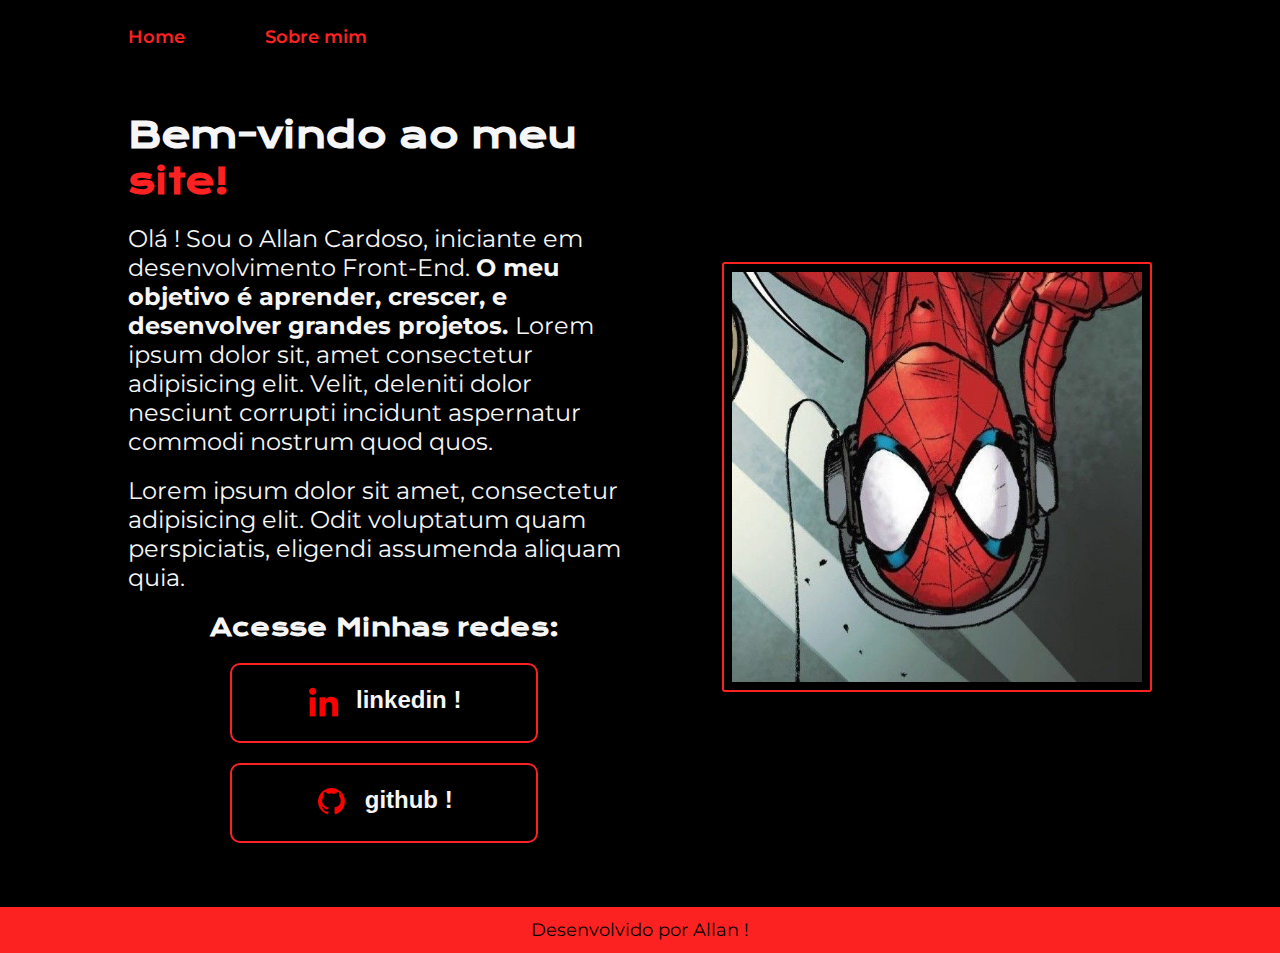
<file: index.html>
<!DOCTYPE html>
<html lang="pt-br">
<head>
    <meta charset="UTF-8">
    <meta content="width=device-width, initial-scale=1.0">
    <meta http-equiv="X-UA-Compatible" content="IE-edge">
    <link rel="stylesheet" href="styles/style.css">
    <title>Portfólio</title>

</head>
<body>
    <header> 
        <nav>
            <a class="link-cabecalho" href="index.html">Home</a>
            <a class="link-cabecalho" href="about.html">Sobre mim</a>
        </nav>

    </header>
    <main class="apresentacao">
        <section class="conteudo"> 
        
            <h1 class="titulo">
                Bem-vindo ao meu <strong class="titulo-destaque"> site!</strong></h1>
            <p> Olá ! Sou o Allan Cardoso, iniciante em desenvolvimento Front-End. <strong> O meu objetivo é aprender, crescer, e desenvolver grandes projetos. </strong> Lorem ipsum dolor sit, amet consectetur adipisicing elit. Velit, deleniti dolor nesciunt corrupti incidunt aspernatur commodi nostrum quod quos. </p>
            <p> Lorem ipsum dolor sit amet, consectetur adipisicing elit. Odit voluptatum quam perspiciatis, eligendi assumenda aliquam quia. </p>
        <div>
            <h2> Acesse Minhas redes: </h2>
            <button><a class="social-medias" href="https://www.linkedin.com/in/allan-d-822b56349/" target="_blank">
            <img class="linkedin-image" src="assets/red-linkedin.png"  alt="icone do linkedin"> linkedin !</a></button>

            <button><a class="social-medias" href="https://github.com/lanc07" target="_blank">
            <img class= "github-image" src="assets/red-github.png" alt="icone do Github"> github !</a></button>
            </div>
        </section>
        
        <img class="spider-image" src="assets/spider.jpeg" alt="imagem do spiderman">
        
    </main>
    <footer> 
    Desenvolvido por Allan !
    </footer>
    
</body>
</html>
</file>
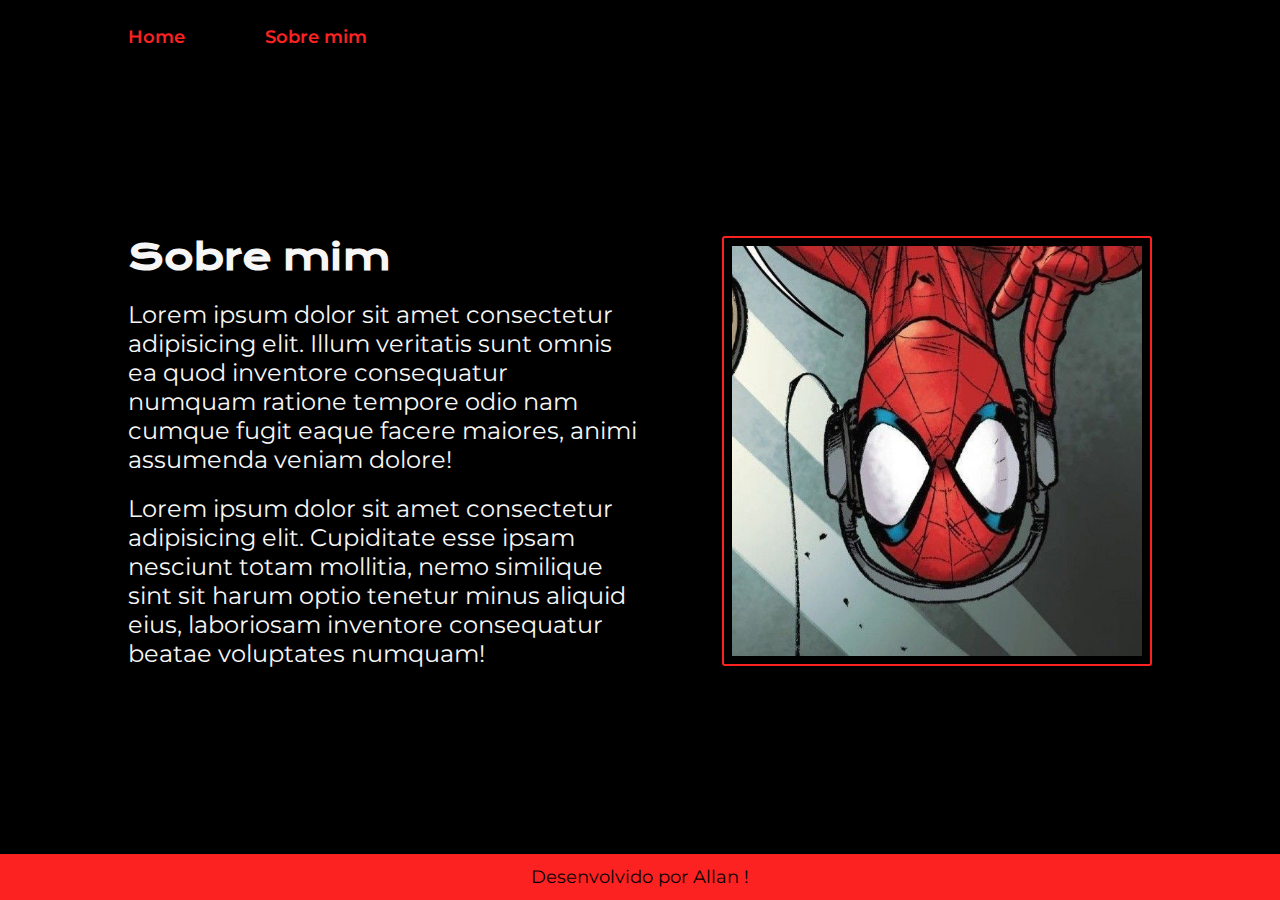
<file: about.html>
<!DOCTYPE html>
<html lang="pt-br">
<head>
    <meta charset="UTF-8">
    <meta name="viewport" content="width=device-width, initial-scale=1.0">
    <meta http-equiv="X-UA-Compatible" content="IE-edge">
    <link rel="stylesheet" href="styles/style.css">
    <title>Sobre mim !</title>
</head>
<body>
    <header>
        <nav>
            <a class="link-cabecalho" href="index.html">Home</a>
            <a class="link-cabecalho" href="about.html">Sobre mim</a>
        </nav>
    </header>
    <main class="apresentacao">
        <section class="conteudo">
        <h1 class="titulo"> Sobre mim</h1>
        <p> Lorem ipsum dolor sit amet consectetur adipisicing elit. Illum veritatis sunt omnis ea quod inventore consequatur numquam ratione tempore odio nam cumque fugit eaque facere maiores, animi assumenda veniam dolore! </p>
        <p> Lorem ipsum dolor sit amet consectetur adipisicing elit. Cupiditate esse ipsam nesciunt totam mollitia, nemo similique sint sit harum optio tenetur minus aliquid eius, laboriosam inventore consequatur beatae voluptates numquam!</p>
        </section>
        
        <img class="spider-image" src="assets/spider.jpeg" alt="imagem do spiderman">
    
        
    </main>
    <footer> 
        Desenvolvido por Allan !
    </footer>
</body>
</html>
</file>
<file: styles/style.css>
@import url('https://fonts.googleapis.com/css2?family=Krona+One&display=swap'); 
@import url('https://fonts.googleapis.com/css2?family=Montserrat:ital@0;1&display=swap');
@import url('https://fonts.googleapis.com/css2?family=Montserrat:ital,wght@0,600;1,600&display=swap');

:root {
    --cor-principal: black;
    --cor-secundaria: #f6f6f6;
    --cor-terciaria: #fd2222;
}
* { 
    margin: 0px;
    padding: 0px;
}

.apresentacao {
    padding: 5% 10%;
    display: flex;
    align-items: center;
    justify-content: space-between;
    gap: 82px;
    height: 100vh;
    min-height: auto;
}

.titulo {
    font-size: 2.25rem;
    font-family: "Krona One", serif;
}

.conteudo {
    width: 60%;
    display: flex;
    flex-direction: column;
    gap: 20px;
}  

p {
    font-size: 1.5rem;
    font-family: "Montserrat", serif ;
    font-weight: 400;
    color: var(--cor-secundaria);
} 

header {
    text-align: center;
    padding: 2% 0% 0% 10%;
}

nav {
    display: flex;
    gap: 80px;
}

.link-cabecalho {
    color: var(--cor-terciaria);
    font-family: "Montserrat", sans-serif;
    font-weight: 600;
    font-size: 1.125rem;
    text-decoration: none;
}

.link-cabecalho:hover {
    color: #007bffe4;
}

body   { 
    box-sizing: border-box;
    width: 100%;
    height: 100vh;
    background-color: var(--cor-principal);
    font-family: system-ui, -apple-system, BlinkMacSystemFont, 'Segoe UI', Roboto, Oxygen, Ubuntu, Cantarell, 'Open Sans', 'Helvetica Neue', sans-serif;
    display: flex;
    flex-direction: column;
}

.titulo-destaque {
    color:var(--cor-terciaria);
}

h1 {
    color: var(--cor-secundaria);
}
h2 { 
    color: var(--cor-secundaria);
    font-family: "Krona One", sans-serif;
    font-size: 1.5rem;

}
div {
    display: flex;
    flex-direction: column;
    justify-content: space-between;
    align-items: center;
    gap: 20px;
}
button {
    display: flex;
    align-items: center;
    justify-content: center;
    background-color: #000000;
    border: solid 2px var(--cor-terciaria);
    border-radius: 10px;
    width: 60%;
    height: auto;
    text-align: center;
    box-sizing: border-box; 
    padding: 21.5px 0px; 

}
button:hover {
    
    background:#007bff4a ;
}

.social-medias  {
    display: flex;
    justify-content: center;
    text-decoration: none;
    font-family: "Montserrat" sans-serif;
    font-size: 1.5rem;
    font-weight: 600;
    color: var(--cor-secundaria);
    gap: 16px;
}


footer { 
    text-align: center;
    background-color: var(--cor-terciaria);
    color: rgb(0, 0, 0);
    padding: 12px;
    font-family: "Montserrat", sans-serif;
    font-weight: 400;
    font-size: 1.125rem;
}

.spider-image {
width: 40%;
border: solid var(--cor-terciaria) 2px;
padding: 8px;
border-radius: 3px;
}
@media screen and (max-width:1100px) {
    header { 
        padding: 10%;

    }
    nav {
        width: auto;
        justify-content: center;
        gap: 180px;
        
    }
    
    .apresentacao {
    
        height: auto;
        justify-content: center;
        flex-direction: column-reverse;
        padding: 8%;
        
    
    }



    div {
        display: flex;
        justify-content: center;
        width: auto;
        height: 100vh;
        gap:20px;
        padding: auto;
        
    }
    button {
        height: auto;

    }

    .conteudo {
        width:auto;

    }

    body {
        min-height: auto;
    }
}
</file>
